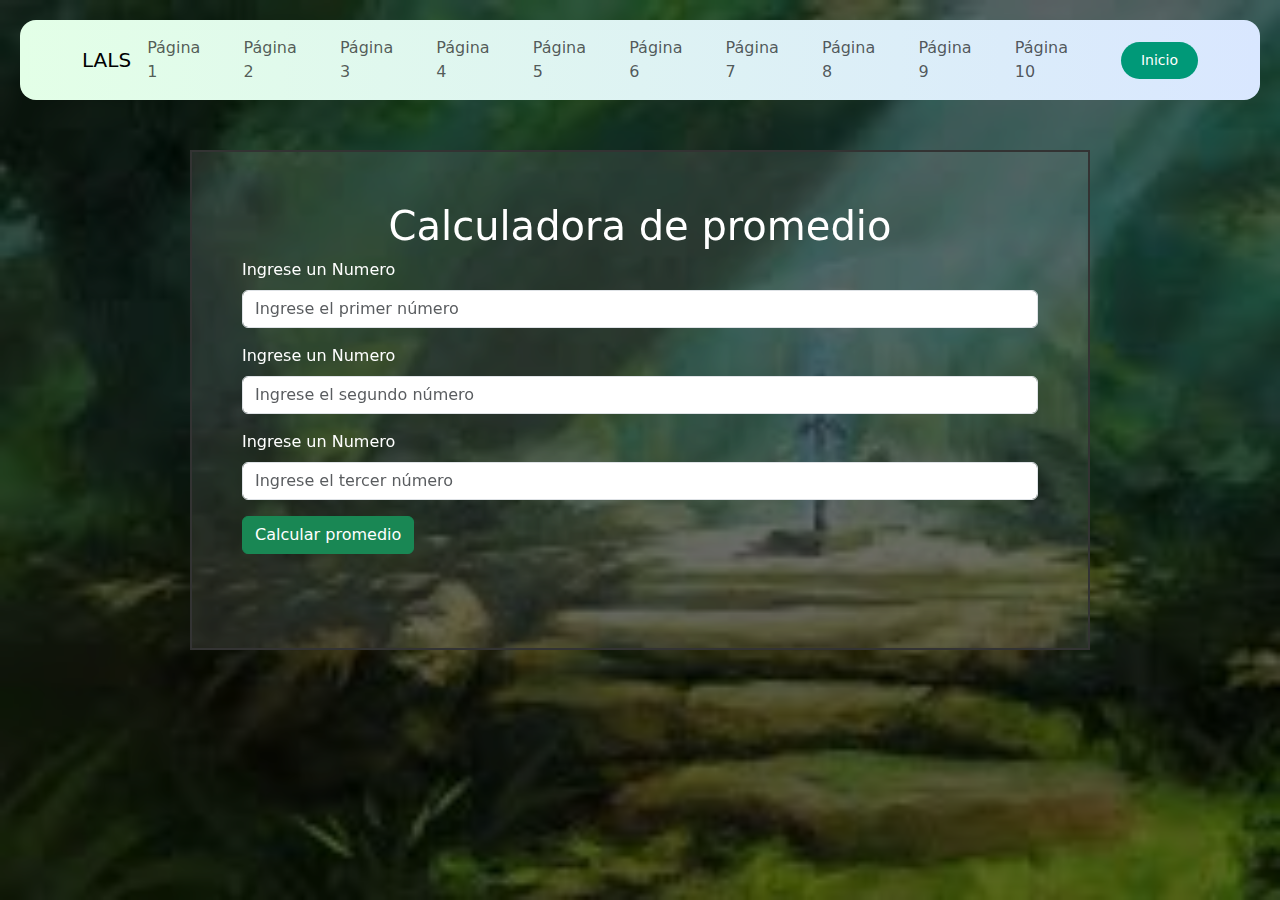
<file: problema1.html>
<!DOCTYPE html>
<html lang="es">

<head>
    <meta charset="UTF-8">
    <meta name="viewport" content="width=device-width, initial-scale=1.0">
    <title>Problema #1</title>
    <link rel="stylesheet" href="css/problema1.css">
    <script src="js/problema1.js"></script>
    <link href="https://cdn.jsdelivr.net/npm/bootstrap@5.3.3/dist/css/bootstrap.min.css" rel="stylesheet"
        integrity="sha384-QWTKZyjpPEjISv5WaRU9OFeRpok6YctnYmDr5pNlyT2bRjXh0JMhjY6hW+ALEwIH" crossorigin="anonymous">
</head>

<body>
    <!-- Navbar -->
    <nav class="navbar navbar-expand-lg fixed-top">
        <div class="container">
            <a class="navbar-brand me-auto" href="#">LALS</a>
            <div class="offcanvas offcanvas-end" tabindex="-1" id="offcanvasNavbar"
                aria-labelledby="offcanvasNavbarLabel">
                <div class="offcanvas-header">
                    <h5 class="offcanvas-title" id="offcanvasNavbarLabel">LALS</h5>
                    <button type="button" class="btn-close" data-bs-dismiss="offcanvas" aria-label="Close"></button>
                </div>
                <div class="offcanvas-body">
                    <ul class="navbar-nav justify-content-center flex-grow-1 pe-3">
                        <li class="nav-item">
                            <a class="nav-link mx-lg-2" href="problema1.html">Página 1</a>
                        </li>
                        <li class="nav-item">
                            <a class="nav-link mx-lg-2" href="problema2.html">Página 2</a>
                        </li>
                        <li class="nav-item">
                            <a class="nav-link mx-lg-2" href="problema3.html">Página 3</a>
                        </li>
                        <li class="nav-item">
                            <a class="nav-link mx-lg-2" href="problema4.html">Página 4</a>
                        </li>
                        <li class="nav-item">
                            <a class="nav-link mx-lg-2" href="problema5.html">Página 5</a>
                        </li>
                        <li class="nav-item">
                            <a class="nav-link mx-lg-2" href="problema6.html">Página 6</a>
                        </li>
                        <li class="nav-item">
                            <a class="nav-link mx-lg-2" href="problema7.html">Página 7</a>
                        </li>
                        <li class="nav-item">
                            <a class="nav-link mx-lg-2" href="problema8.html">Página 8</a>
                        </li>
                        <li class="nav-item">
                            <a class="nav-link mx-lg-2" href="problema9.html">Página 9</a>
                        </li>
                        <li class="nav-item">
                            <a class="nav-link mx-lg-2" href="problema10.html">Página 10</a>
                        </li>
                    </ul>
                </div>
            </div>
            <a href="index.html" class="loging-buttom">Inicio</a>
            <button class="navbar-toggler pe-0" type="button" data-bs-toggle="offcanvas"
                data-bs-target="#offcanvasNavbar" aria-controls="offcanvasNavbar" aria-label="Toggle navigation">
                <span class="navbar-toggler-icon"></span>
            </button>
        </div>
    </nav>
    <!-- End Navbar -->
    
    <!-- Hero section -->
    <section class="hero-section">
        <main>
            <div class="caja">
                <h1 style="text-align: center;">Calculadora de promedio</h1>
                <div class="mb-3">
                    <label for="exampleFormControlInput1" class="form-label">Ingrese un Numero</label>
                    <input type="number" class="form-control" id="numero1" placeholder="Ingrese el primer número">
                </div>
                <div class="mb-3">
                    <label for="exampleFormControlInput1" class="form-label">Ingrese un Numero</label>
                    <input type="number" class="form-control" id="numero2" placeholder="Ingrese el segundo número">
                </div>
                <div class="mb-3">
                    <label for="exampleFormControlInput1" class="form-label">Ingrese un Numero</label>
                    <input type="number" class="form-control" id="numero3" placeholder="Ingrese el tercer número">
                </div>
                <button class="btn btn-success" onclick="calcularPromedio()">Calcular promedio</button>
                <p style="text-align: center;" id="resultado"></p>
            </div>
        </main>
    </section>

    <!-- Boostrap JS -->
    <script src="https://cdn.jsdelivr.net/npm/bootstrap@5.3.3/dist/js/bootstrap.bundle.min.js"
        integrity="sha384-YvpcrYf0tY3lHB60NNkmXc5s9fDVZLESaAA55NDzOxhy9GkcIdslK1eN7N6jIeHz"
        crossorigin="anonymous"></script>
</body>

</html>
</file>
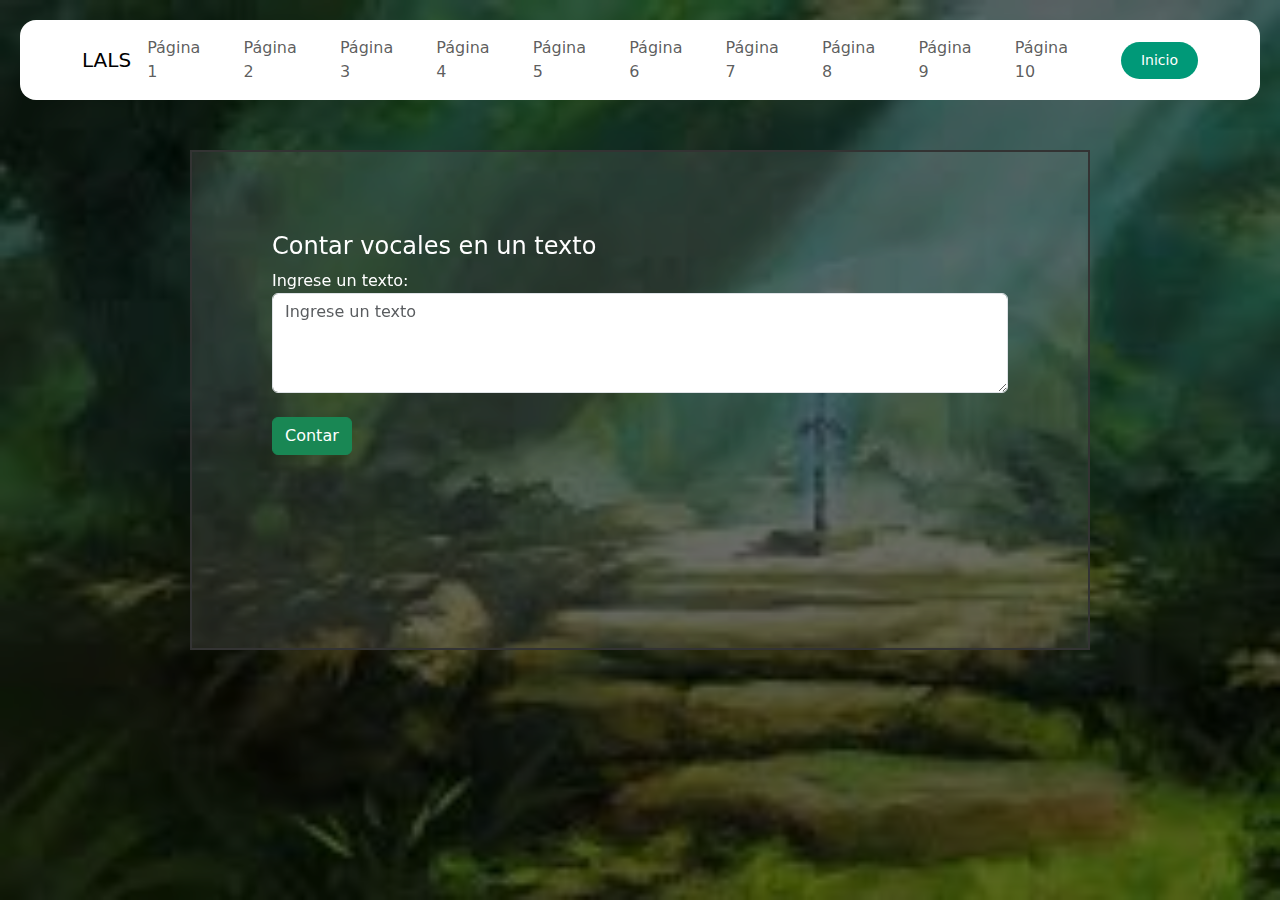
<file: problema10.html>
<!DOCTYPE html>
<html lang="es">
<head>
    <meta charset="UTF-8">
    <meta name="viewport" content="width=device-width, initial-scale=1.0">
    <title>Pagina #10</title>
    <link rel="stylesheet" href="css/problema10.css">
    <script src="js/problema10.js"></script>
    <link href="https://cdn.jsdelivr.net/npm/bootstrap@5.3.3/dist/css/bootstrap.min.css" rel="stylesheet"
    integrity="sha384-QWTKZyjpPEjISv5WaRU9OFeRpok6YctnYmDr5pNlyT2bRjXh0JMhjY6hW+ALEwIH" crossorigin="anonymous">
</head>
<body>
 <!-- Navbar -->
 <nav class="navbar navbar-expand-lg fixed-top">
    <div class="container">
        <a class="navbar-brand me-auto" href="#">LALS</a>
        <div class="offcanvas offcanvas-end" tabindex="-1" id="offcanvasNavbar"
            aria-labelledby="offcanvasNavbarLabel">
            <div class="offcanvas-header">
                <h5 class="offcanvas-title" id="offcanvasNavbarLabel">LALS</h5>
                <button type="button" class="btn-close" data-bs-dismiss="offcanvas" aria-label="Close"></button>
            </div>
            <div class="offcanvas-body">
                <ul class="navbar-nav justify-content-center flex-grow-1 pe-3">
                    <li class="nav-item">
                        <a class="nav-link mx-lg-2" href="problema1.html">Página 1</a>
                    </li>
                    <li class="nav-item">
                        <a class="nav-link mx-lg-2" href="problema2.html">Página 2</a>
                    </li>
                    <li class="nav-item">
                        <a class="nav-link mx-lg-2" href="problema3.html">Página 3</a>
                    </li>
                    <li class="nav-item">
                        <a class="nav-link mx-lg-2" href="problema4.html">Página 4</a>
                    </li>
                    <li class="nav-item">
                        <a class="nav-link mx-lg-2" href="problema5.html">Página 5</a>
                    </li>
                    <li class="nav-item">
                        <a class="nav-link mx-lg-2" href="problema6.html">Página 6</a>
                    </li>
                    <li class="nav-item">
                        <a class="nav-link mx-lg-2" href="problema7.html">Página 7</a>
                    </li>
                    <li class="nav-item">
                        <a class="nav-link mx-lg-2" href="problema8.html">Página 8</a>
                    </li>
                    <li class="nav-item">
                        <a class="nav-link mx-lg-2" href="problema9.html">Página 9</a>
                    </li>
                    <li class="nav-item">
                        <a class="nav-link mx-lg-2" href="problema10.html">Página 10</a>
                    </li>
                </ul>
            </div>
        </div>
        <a href="index.html" class="loging-buttom">Inicio</a>
        <button class="navbar-toggler pe-0" type="button" data-bs-toggle="offcanvas" data-bs-target="#offcanvasNavbar"
        aria-controls="offcanvasNavbar" aria-label="Toggle navigation">
        <span class="navbar-toggler-icon"></span>
    </button>
    </div>
</nav>
<!-- End Navbar -->

<!-- Hero section -->
<section class="hero-section">
    <main>
        <div class="caja">
            <h1>Contar vocales en un texto</h1>

            <div>
                <label for="texto">Ingrese un texto:</label>
                <textarea class="form-control" placeholder="Ingrese un texto" style="height: 100px" id="texto" rows="5" required></textarea>
            </div>
            <br>
            <button class="btn btn-success" onclick="contarVocales()">Contar</button>
        
            <div style="text-align: center;" id="resultado"></div>
        </div>
    </main>
</section>

<!-- Boostrap JS -->
<script src="https://cdn.jsdelivr.net/npm/bootstrap@5.3.3/dist/js/bootstrap.bundle.min.js"
    integrity="sha384-YvpcrYf0tY3lHB60NNkmXc5s9fDVZLESaAA55NDzOxhy9GkcIdslK1eN7N6jIeHz"
    crossorigin="anonymous"></script>
</body>
</html>
</file>
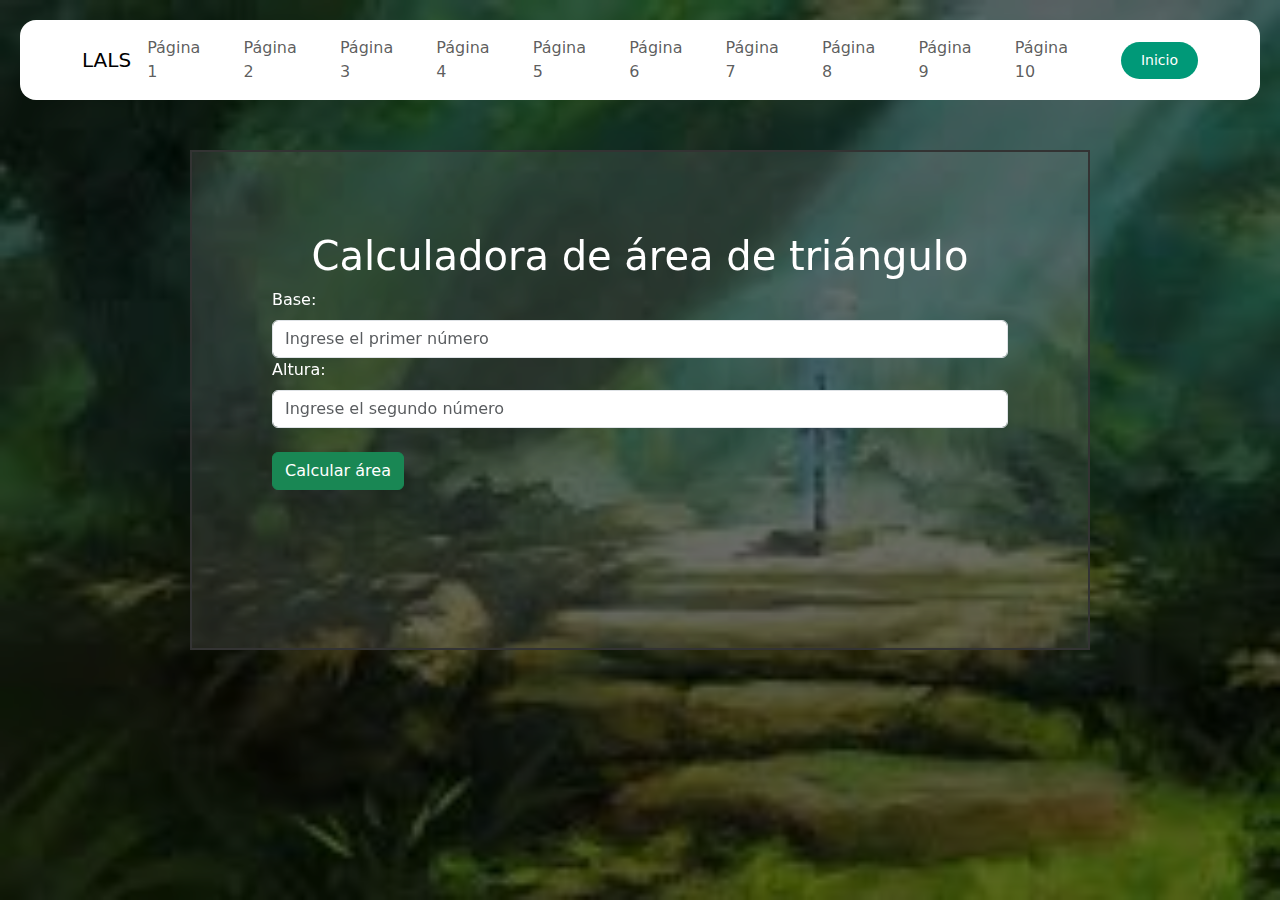
<file: problema2.html>
<!DOCTYPE html>
<html lang="es">

<head>
    <meta charset="UTF-8">
    <meta name="viewport" content="width=device-width, initial-scale=1.0">
    <title>Problema #2</title>
    <link rel="stylesheet" href="css/problema2.css">
    <script src="js/problema2.js"></script>
    <link href="https://cdn.jsdelivr.net/npm/bootstrap@5.3.3/dist/css/bootstrap.min.css" rel="stylesheet"
        integrity="sha384-QWTKZyjpPEjISv5WaRU9OFeRpok6YctnYmDr5pNlyT2bRjXh0JMhjY6hW+ALEwIH" crossorigin="anonymous">
</head>

<body>
    <!-- Navbar -->
    <nav class="navbar navbar-expand-lg fixed-top">
        <div class="container">
            <a class="navbar-brand me-auto" href="#">LALS</a>
            <div class="offcanvas offcanvas-end" tabindex="-1" id="offcanvasNavbar"
                aria-labelledby="offcanvasNavbarLabel">
                <div class="offcanvas-header">
                    <h5 class="offcanvas-title" id="offcanvasNavbarLabel">LALS</h5>
                    <button type="button" class="btn-close" data-bs-dismiss="offcanvas" aria-label="Close"></button>
                </div>
                <div class="offcanvas-body">
                    <ul class="navbar-nav justify-content-center flex-grow-1 pe-3">
                        <li class="nav-item">
                            <a class="nav-link mx-lg-2" href="problema1.html">Página 1</a>
                        </li>
                        <li class="nav-item">
                            <a class="nav-link mx-lg-2" href="problema2.html">Página 2</a>
                        </li>
                        <li class="nav-item">
                            <a class="nav-link mx-lg-2" href="problema3.html">Página 3</a>
                        </li>
                        <li class="nav-item">
                            <a class="nav-link mx-lg-2" href="problema4.html">Página 4</a>
                        </li>
                        <li class="nav-item">
                            <a class="nav-link mx-lg-2" href="problema5.html">Página 5</a>
                        </li>
                        <li class="nav-item">
                            <a class="nav-link mx-lg-2" href="problema6.html">Página 6</a>
                        </li>
                        <li class="nav-item">
                            <a class="nav-link mx-lg-2" href="problema7.html">Página 7</a>
                        </li>
                        <li class="nav-item">
                            <a class="nav-link mx-lg-2" href="problema8.html">Página 8</a>
                        </li>
                        <li class="nav-item">
                            <a class="nav-link mx-lg-2" href="problema9.html">Página 9</a>
                        </li>
                        <li class="nav-item">
                            <a class="nav-link mx-lg-2" href="problema10.html">Página 10</a>
                        </li>
                    </ul>
                </div>
            </div>
            <a href="index.html" class="loging-buttom">Inicio</a>
            <button class="navbar-toggler pe-0" type="button" data-bs-toggle="offcanvas"
                data-bs-target="#offcanvasNavbar" aria-controls="offcanvasNavbar" aria-label="Toggle navigation">
                <span class="navbar-toggler-icon"></span>
            </button>
        </div>
    </nav>
    <!-- End Navbar -->

    <!-- Hero section -->
    <section class="hero-section">
        <main>
            <div class="caja">
                <h1 style="text-align: center;">Calculadora de área de triángulo</h1>
                <div>
                    <label for="base" class="form-label">Base:</label>
                    <input type="number" class="form-control" id="base" placeholder="Ingrese el primer número" required>
                </div>
                <div>
                    <label for="altura" class="form-label">Altura:</label>
                    <input type="number" class="form-control" id="altura" placeholder="Ingrese el segundo número" required>
                </div>
                <br>
                <button class="btn btn-success" onclick="calcularArea()">Calcular área</button>
                <div style="text-align: center;" id="resultado"></div>
            </div>
        </main>
    </section>

    <!-- Boostrap JS -->
    <script src="https://cdn.jsdelivr.net/npm/bootstrap@5.3.3/dist/js/bootstrap.bundle.min.js"
        integrity="sha384-YvpcrYf0tY3lHB60NNkmXc5s9fDVZLESaAA55NDzOxhy9GkcIdslK1eN7N6jIeHz"
        crossorigin="anonymous"></script>
</body>

</html>
</file>
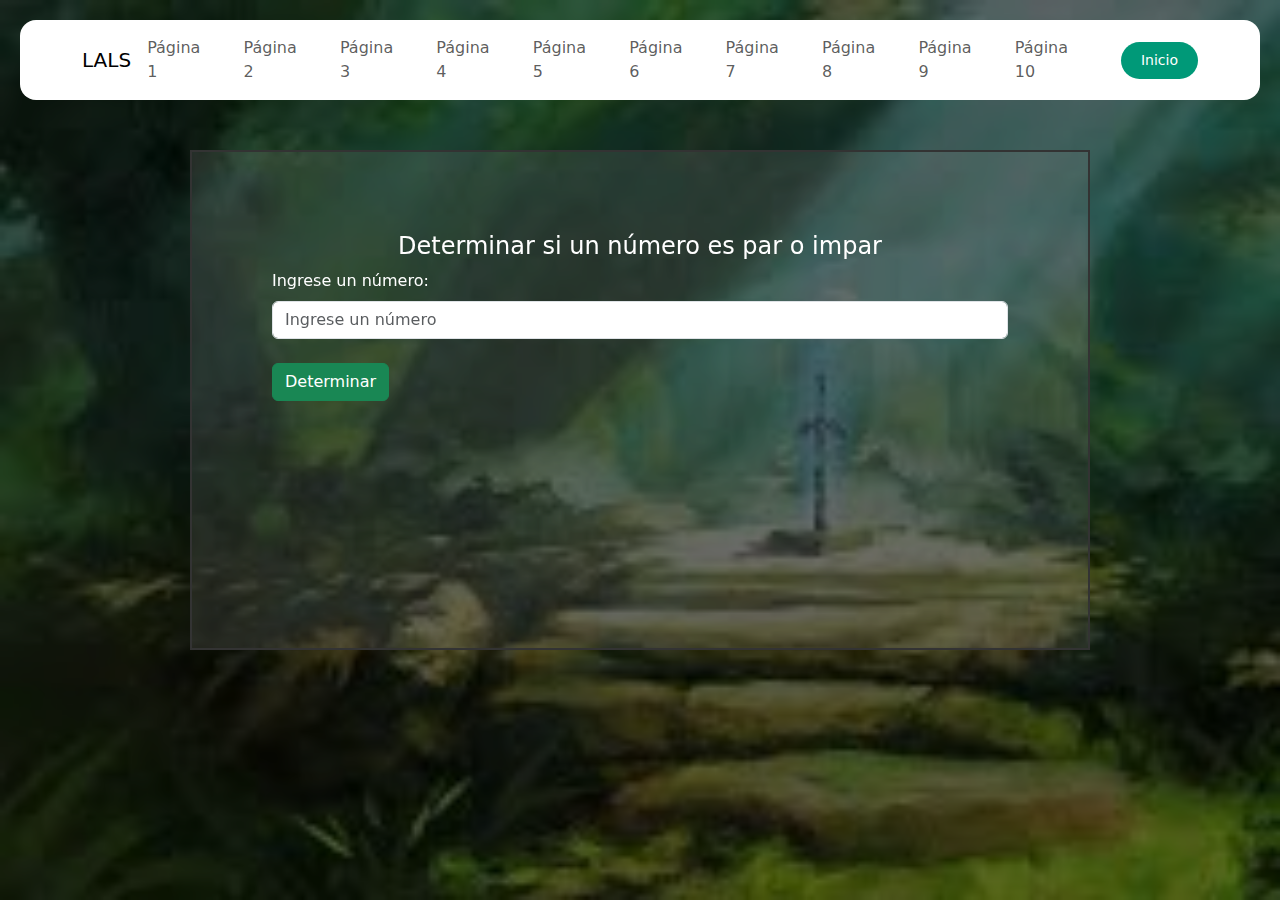
<file: problema3.html>
<!DOCTYPE html>
<html lang="es">

<head>
    <meta charset="UTF-8">
    <meta name="viewport" content="width=device-width, initial-scale=1.0">
    <title>Problema #3</title>
    <link rel="stylesheet" href="css/problema3.css">
    <script src="js/problema3.js"></script>
    <link href="https://cdn.jsdelivr.net/npm/bootstrap@5.3.3/dist/css/bootstrap.min.css" rel="stylesheet"
        integrity="sha384-QWTKZyjpPEjISv5WaRU9OFeRpok6YctnYmDr5pNlyT2bRjXh0JMhjY6hW+ALEwIH" crossorigin="anonymous">
</head>

<body>
    <!-- Navbar -->
    <nav class="navbar navbar-expand-lg fixed-top">
        <div class="container">
            <a class="navbar-brand me-auto" href="#">LALS</a>
            <div class="offcanvas offcanvas-end" tabindex="-1" id="offcanvasNavbar"
                aria-labelledby="offcanvasNavbarLabel">
                <div class="offcanvas-header">
                    <h5 class="offcanvas-title" id="offcanvasNavbarLabel">LALS</h5>
                    <button type="button" class="btn-close" data-bs-dismiss="offcanvas" aria-label="Close"></button>
                </div>
                <div class="offcanvas-body">
                    <ul class="navbar-nav justify-content-center flex-grow-1 pe-3">
                        <li class="nav-item">
                            <a class="nav-link mx-lg-2" href="problema1.html">Página 1</a>
                        </li>
                        <li class="nav-item">
                            <a class="nav-link mx-lg-2" href="problema2.html">Página 2</a>
                        </li>
                        <li class="nav-item">
                            <a class="nav-link mx-lg-2" href="problema3.html">Página 3</a>
                        </li>
                        <li class="nav-item">
                            <a class="nav-link mx-lg-2" href="problema4.html">Página 4</a>
                        </li>
                        <li class="nav-item">
                            <a class="nav-link mx-lg-2" href="problema5.html">Página 5</a>
                        </li>
                        <li class="nav-item">
                            <a class="nav-link mx-lg-2" href="problema6.html">Página 6</a>
                        </li>
                        <li class="nav-item">
                            <a class="nav-link mx-lg-2" href="problema7.html">Página 7</a>
                        </li>
                        <li class="nav-item">
                            <a class="nav-link mx-lg-2" href="problema8.html">Página 8</a>
                        </li>
                        <li class="nav-item">
                            <a class="nav-link mx-lg-2" href="problema9.html">Página 9</a>
                        </li>
                        <li class="nav-item">
                            <a class="nav-link mx-lg-2" href="problema10.html">Página 10</a>
                        </li>
                    </ul>
                </div>
            </div>
            <a href="index.html" class="loging-buttom">Inicio</a>
            <button class="navbar-toggler pe-0" type="button" data-bs-toggle="offcanvas"
                data-bs-target="#offcanvasNavbar" aria-controls="offcanvasNavbar" aria-label="Toggle navigation">
                <span class="navbar-toggler-icon"></span>
            </button>
        </div>
    </nav>
    <!-- End Navbar -->

    <!-- Hero section -->
    <section class="hero-section">
        <main>
            <div class="caja">
                <h1 style="text-align: center;">Determinar si un número es par o impar</h1>
                <div>
                    <label for="numero" class="form-label">Ingrese un número:</label>
                    <input type="number"  class="form-control" id="numero" placeholder="Ingrese un número" required>
                </div>
                <br>
                <button class="btn btn-success" onclick="determinarParImpar()">Determinar</button>
                <div style="text-align: center;" id="resultado"></div>
            </div>
        </main>
    </section>

    <!-- Boostrap JS -->
    <script src="https://cdn.jsdelivr.net/npm/bootstrap@5.3.3/dist/js/bootstrap.bundle.min.js"
        integrity="sha384-YvpcrYf0tY3lHB60NNkmXc5s9fDVZLESaAA55NDzOxhy9GkcIdslK1eN7N6jIeHz"
        crossorigin="anonymous"></script>
</body>

</html>
</file>
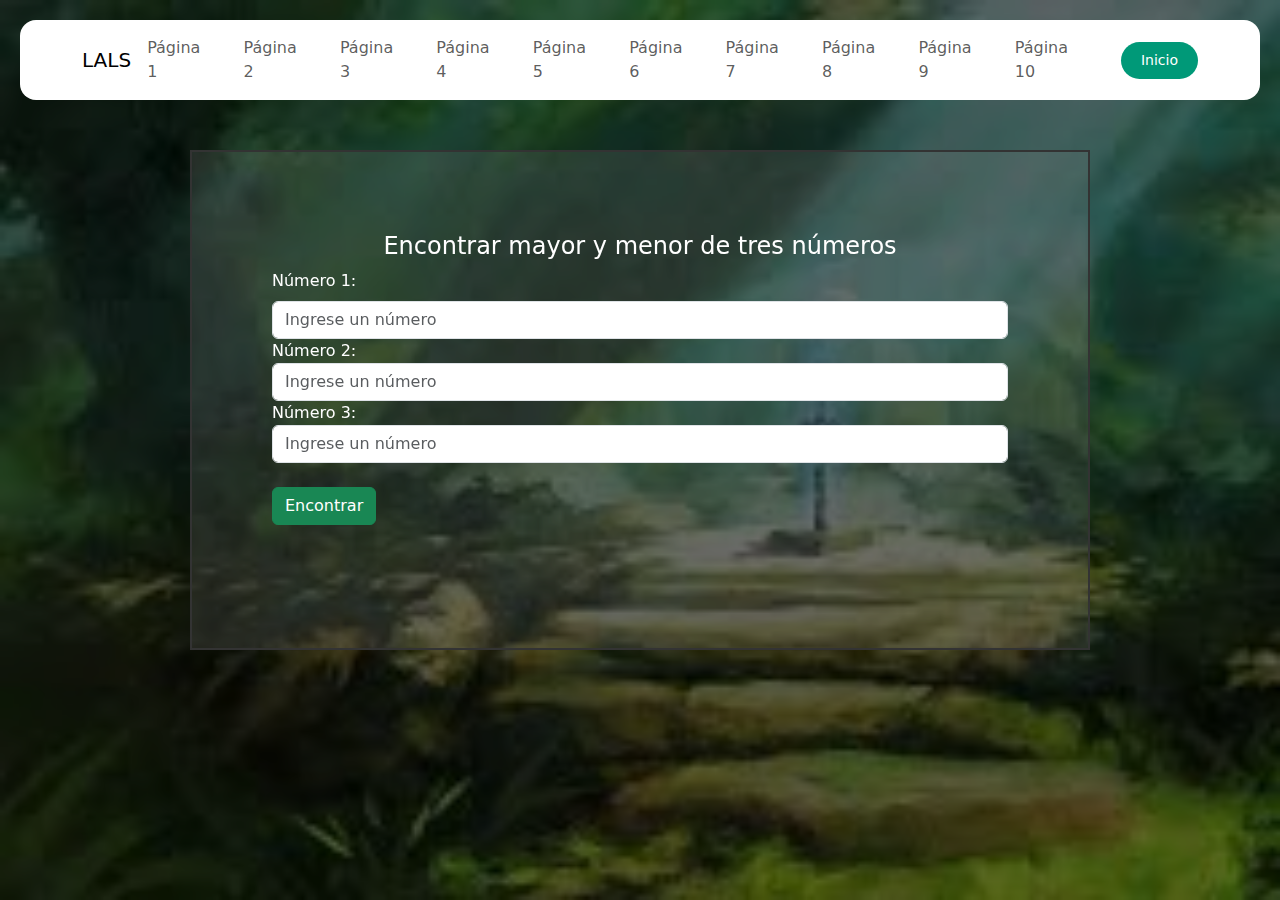
<file: problema4.html>
<!DOCTYPE html>
<html lang="es">

<head>
    <meta charset="UTF-8">
    <meta name="viewport" content="width=device-width, initial-scale=1.0">
    <title>Problema #4</title>
    <link rel="stylesheet" href="css/problema4.css">
    <script src="js/problema4.js"></script>
    <link href="https://cdn.jsdelivr.net/npm/bootstrap@5.3.3/dist/css/bootstrap.min.css" rel="stylesheet"
        integrity="sha384-QWTKZyjpPEjISv5WaRU9OFeRpok6YctnYmDr5pNlyT2bRjXh0JMhjY6hW+ALEwIH" crossorigin="anonymous">
</head>

<body>
    <!-- Navbar -->
    <nav class="navbar navbar-expand-lg fixed-top">
        <div class="container">
            <a class="navbar-brand me-auto" href="#">LALS</a>
            <div class="offcanvas offcanvas-end" tabindex="-1" id="offcanvasNavbar"
                aria-labelledby="offcanvasNavbarLabel">
                <div class="offcanvas-header">
                    <h5 class="offcanvas-title" id="offcanvasNavbarLabel">LALS</h5>
                    <button type="button" class="btn-close" data-bs-dismiss="offcanvas" aria-label="Close"></button>
                </div>
                <div class="offcanvas-body">
                    <ul class="navbar-nav justify-content-center flex-grow-1 pe-3">
                        <li class="nav-item">
                            <a class="nav-link mx-lg-2" href="problema1.html">Página 1</a>
                        </li>
                        <li class="nav-item">
                            <a class="nav-link mx-lg-2" href="problema2.html">Página 2</a>
                        </li>
                        <li class="nav-item">
                            <a class="nav-link mx-lg-2" href="problema3.html">Página 3</a>
                        </li>
                        <li class="nav-item">
                            <a class="nav-link mx-lg-2" href="problema4.html">Página 4</a>
                        </li>
                        <li class="nav-item">
                            <a class="nav-link mx-lg-2" href="problema5.html">Página 5</a>
                        </li>
                        <li class="nav-item">
                            <a class="nav-link mx-lg-2" href="problema6.html">Página 6</a>
                        </li>
                        <li class="nav-item">
                            <a class="nav-link mx-lg-2" href="problema7.html">Página 7</a>
                        </li>
                        <li class="nav-item">
                            <a class="nav-link mx-lg-2" href="problema8.html">Página 8</a>
                        </li>
                        <li class="nav-item">
                            <a class="nav-link mx-lg-2" href="problema9.html">Página 9</a>
                        </li>
                        <li class="nav-item">
                            <a class="nav-link mx-lg-2" href="problema10.html">Página 10</a>
                        </li>
                    </ul>
                </div>
            </div>
            <a href="index.html" class="loging-buttom">Inicio</a>
            <button class="navbar-toggler pe-0" type="button" data-bs-toggle="offcanvas"
                data-bs-target="#offcanvasNavbar" aria-controls="offcanvasNavbar" aria-label="Toggle navigation">
                <span class="navbar-toggler-icon"></span>
            </button>
        </div>
    </nav>
    <!-- End Navbar -->

    <!-- Hero section -->
    <section class="hero-section">
        <main>
            <div class="caja">
                <h1 style="text-align: center;">Encontrar mayor y menor de tres números</h1>
                <div>
                    <label for="numero1" class="form-label">Número 1:</label>
                    <input type="number"  class="form-control" id="numero1" placeholder="Ingrese un número" required>
                </div>
                <div>
                    <label for="numero2">Número 2:</label>
                    <input type="number"  class="form-control" id="numero2" placeholder="Ingrese un número" required>
                </div>
                <div>
                    <label for="numero3">Número 3:</label>
                    <input type="number"  class="form-control" id="numero3" placeholder="Ingrese un número" required>
                </div>
                <br>
                <button class="btn btn-success" onclick="encontrarMayorMenor()">Encontrar</button>

                <div style="text-align: center;" id="resultado"></div>
            </div>
        </main>
    </section>

    <!-- Boostrap JS -->
    <script src="https://cdn.jsdelivr.net/npm/bootstrap@5.3.3/dist/js/bootstrap.bundle.min.js"
        integrity="sha384-YvpcrYf0tY3lHB60NNkmXc5s9fDVZLESaAA55NDzOxhy9GkcIdslK1eN7N6jIeHz"
        crossorigin="anonymous"></script>
</body>

</html>
</file>
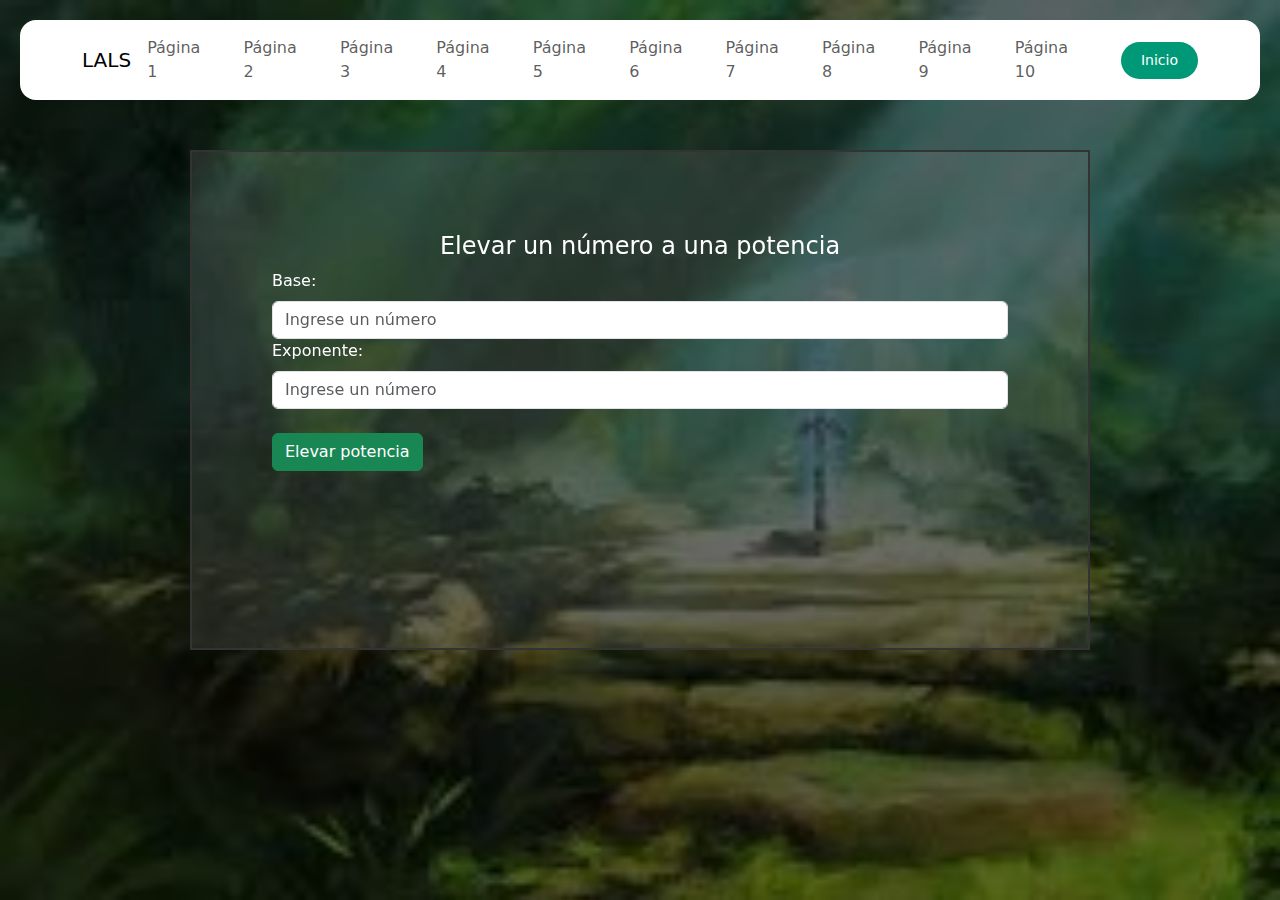
<file: problema5.html>
<!DOCTYPE html>
<html lang="es">
<head>
    <meta charset="UTF-8">
    <meta name="viewport" content="width=device-width, initial-scale=1.0">
    <title>Pagina #5</title>
    <link rel="stylesheet" href="css/problema5.css">
    <script src="js/problema5.js"></script>
    <link href="https://cdn.jsdelivr.net/npm/bootstrap@5.3.3/dist/css/bootstrap.min.css" rel="stylesheet"
    integrity="sha384-QWTKZyjpPEjISv5WaRU9OFeRpok6YctnYmDr5pNlyT2bRjXh0JMhjY6hW+ALEwIH" crossorigin="anonymous">
</head>
<body>
 <!-- Navbar -->
 <nav class="navbar navbar-expand-lg fixed-top">
    <div class="container">
        <a class="navbar-brand me-auto" href="#">LALS</a>
        <div class="offcanvas offcanvas-end" tabindex="-1" id="offcanvasNavbar"
            aria-labelledby="offcanvasNavbarLabel">
            <div class="offcanvas-header">
                <h5 class="offcanvas-title" id="offcanvasNavbarLabel">LALS</h5>
                <button type="button" class="btn-close" data-bs-dismiss="offcanvas" aria-label="Close"></button>
            </div>
            <div class="offcanvas-body">
                <ul class="navbar-nav justify-content-center flex-grow-1 pe-3">
                    <li class="nav-item">
                        <a class="nav-link mx-lg-2" href="problema1.html">Página 1</a>
                    </li>
                    <li class="nav-item">
                        <a class="nav-link mx-lg-2" href="problema2.html">Página 2</a>
                    </li>
                    <li class="nav-item">
                        <a class="nav-link mx-lg-2" href="problema3.html">Página 3</a>
                    </li>
                    <li class="nav-item">
                        <a class="nav-link mx-lg-2" href="problema4.html">Página 4</a>
                    </li>
                    <li class="nav-item">
                        <a class="nav-link mx-lg-2" href="problema5.html">Página 5</a>
                    </li>
                    <li class="nav-item">
                        <a class="nav-link mx-lg-2" href="problema6.html">Página 6</a>
                    </li>
                    <li class="nav-item">
                        <a class="nav-link mx-lg-2" href="problema7.html">Página 7</a>
                    </li>
                    <li class="nav-item">
                        <a class="nav-link mx-lg-2" href="problema8.html">Página 8</a>
                    </li>
                    <li class="nav-item">
                        <a class="nav-link mx-lg-2" href="problema9.html">Página 9</a>
                    </li>
                    <li class="nav-item">
                        <a class="nav-link mx-lg-2" href="problema10.html">Página 10</a>
                    </li>
                </ul>
            </div>
        </div>
        <a href="index.html" class="loging-buttom">Inicio</a>
        <button class="navbar-toggler pe-0" type="button" data-bs-toggle="offcanvas" data-bs-target="#offcanvasNavbar"
        aria-controls="offcanvasNavbar" aria-label="Toggle navigation">
        <span class="navbar-toggler-icon"></span>
    </button>
    </div>
</nav>
<!-- End Navbar -->

<!-- Hero section -->
<section class="hero-section">
    <main>
        <div class="caja">
            <h1 style="text-align: center;">Elevar un número a una potencia</h1>
            <div>
                <label for="base" class="form-label">Base:</label>
                <input type="number" class="form-control" id="base" placeholder="Ingrese un número" required>
            </div>
            <div>
                <label for="exponente" class="form-label">Exponente:</label>
                <input type="number" class="form-control" id="exponente" placeholder="Ingrese un número" required>
            </div>
            <br>
            <button class="btn btn-success" onclick="elevarPotencia()">Elevar potencia</button>

            <div style="text-align: center;" id="resultado"></div>
        </div>
    </main>
</section>

<!-- Boostrap JS -->
<script src="https://cdn.jsdelivr.net/npm/bootstrap@5.3.3/dist/js/bootstrap.bundle.min.js"
    integrity="sha384-YvpcrYf0tY3lHB60NNkmXc5s9fDVZLESaAA55NDzOxhy9GkcIdslK1eN7N6jIeHz"
    crossorigin="anonymous"></script>
</body>
</html>
</file>
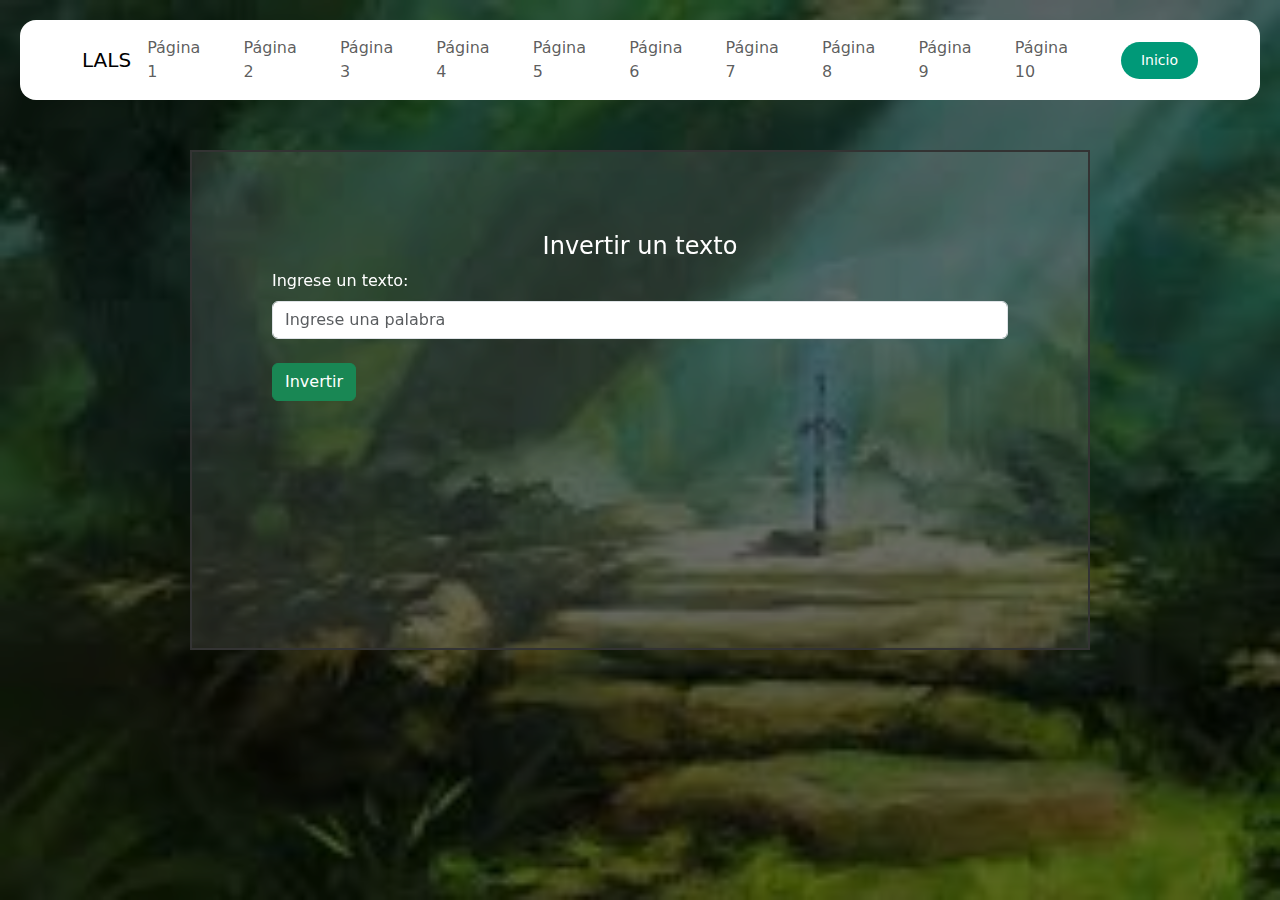
<file: problema6.html>
<!DOCTYPE html>
<html lang="es">

<head>
    <meta charset="UTF-8">
    <meta name="viewport" content="width=device-width, initial-scale=1.0">
    <title>Pagina #6</title>
    <link rel="stylesheet" href="css/problema6.css">
    <script src="js/problema6.js"></script>
    <link href="https://cdn.jsdelivr.net/npm/bootstrap@5.3.3/dist/css/bootstrap.min.css" rel="stylesheet"
        integrity="sha384-QWTKZyjpPEjISv5WaRU9OFeRpok6YctnYmDr5pNlyT2bRjXh0JMhjY6hW+ALEwIH" crossorigin="anonymous">
</head>

<body>
    <!-- Navbar -->
    <nav class="navbar navbar-expand-lg fixed-top">
        <div class="container">
            <a class="navbar-brand me-auto" href="#">LALS</a>
            <div class="offcanvas offcanvas-end" tabindex="-1" id="offcanvasNavbar"
                aria-labelledby="offcanvasNavbarLabel">
                <div class="offcanvas-header">
                    <h5 class="offcanvas-title" id="offcanvasNavbarLabel">LALS</h5>
                    <button type="button" class="btn-close" data-bs-dismiss="offcanvas" aria-label="Close"></button>
                </div>
                <div class="offcanvas-body">
                    <ul class="navbar-nav justify-content-center flex-grow-1 pe-3">
                        <li class="nav-item">
                            <a class="nav-link mx-lg-2" href="problema1.html">Página 1</a>
                        </li>
                        <li class="nav-item">
                            <a class="nav-link mx-lg-2" href="problema2.html">Página 2</a>
                        </li>
                        <li class="nav-item">
                            <a class="nav-link mx-lg-2" href="problema3.html">Página 3</a>
                        </li>
                        <li class="nav-item">
                            <a class="nav-link mx-lg-2" href="problema4.html">Página 4</a>
                        </li>
                        <li class="nav-item">
                            <a class="nav-link mx-lg-2" href="problema5.html">Página 5</a>
                        </li>
                        <li class="nav-item">
                            <a class="nav-link mx-lg-2" href="problema6.html">Página 6</a>
                        </li>
                        <li class="nav-item">
                            <a class="nav-link mx-lg-2" href="problema7.html">Página 7</a>
                        </li>
                        <li class="nav-item">
                            <a class="nav-link mx-lg-2" href="problema8.html">Página 8</a>
                        </li>
                        <li class="nav-item">
                            <a class="nav-link mx-lg-2" href="problema9.html">Página 9</a>
                        </li>
                        <li class="nav-item">
                            <a class="nav-link mx-lg-2" href="problema10.html">Página 10</a>
                        </li>
                    </ul>
                </div>
            </div>
            <a href="index.html" class="loging-buttom">Inicio</a>
            <button class="navbar-toggler pe-0" type="button" data-bs-toggle="offcanvas"
                data-bs-target="#offcanvasNavbar" aria-controls="offcanvasNavbar" aria-label="Toggle navigation">
                <span class="navbar-toggler-icon"></span>
            </button>
        </div>
    </nav>
    <!-- End Navbar -->

    <!-- Hero section -->
    <section class="hero-section">
        <main>
            <div class="caja">
                <h1 style="text-align: center;">Invertir un texto</h1>
                <div>
                    <label for="texto" class="form-label">Ingrese un texto:</label>
                    <input type="text" class="form-control" id="texto" placeholder="Ingrese una palabra" required>
                </div>
                <br>
                <button class="btn btn-success" onclick="invertirTexto()">Invertir</button>
                <div style="text-align: center;" id="resultado"></div>
            </div>
        </main>
    </section>
    <!-- Boostrap JS -->
    <script src="https://cdn.jsdelivr.net/npm/bootstrap@5.3.3/dist/js/bootstrap.bundle.min.js"
        integrity="sha384-YvpcrYf0tY3lHB60NNkmXc5s9fDVZLESaAA55NDzOxhy9GkcIdslK1eN7N6jIeHz"
        crossorigin="anonymous"></script>
</body>

</html>
</file>
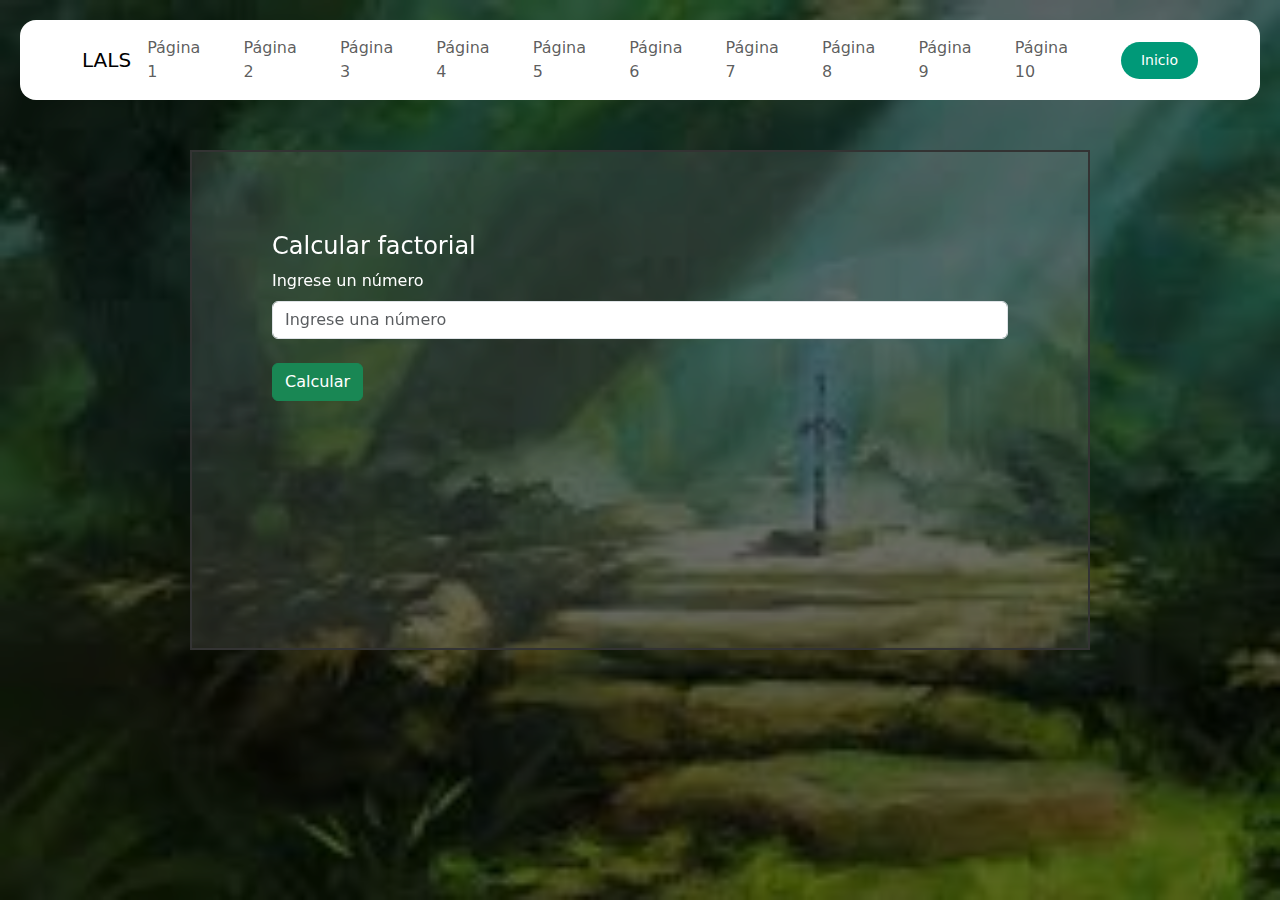
<file: problema7.html>
<!DOCTYPE html>
<html lang="es">
<head>
    <meta charset="UTF-8">
    <meta name="viewport" content="width=device-width, initial-scale=1.0">
    <title>Problema #7</title>
    <link rel="stylesheet" href="css/problema7.css">
    <script src="js/problema7.js"></script>
    <link href="https://cdn.jsdelivr.net/npm/bootstrap@5.3.3/dist/css/bootstrap.min.css" rel="stylesheet"
    integrity="sha384-QWTKZyjpPEjISv5WaRU9OFeRpok6YctnYmDr5pNlyT2bRjXh0JMhjY6hW+ALEwIH" crossorigin="anonymous">
</head>
<body>
 <!-- Navbar -->
 <nav class="navbar navbar-expand-lg fixed-top">
    <div class="container">
        <a class="navbar-brand me-auto" href="#">LALS</a>
        <div class="offcanvas offcanvas-end" tabindex="-1" id="offcanvasNavbar"
            aria-labelledby="offcanvasNavbarLabel">
            <div class="offcanvas-header">
                <h5 class="offcanvas-title" id="offcanvasNavbarLabel">LALS</h5>
                <button type="button" class="btn-close" data-bs-dismiss="offcanvas" aria-label="Close"></button>
            </div>
            <div class="offcanvas-body">
                <ul class="navbar-nav justify-content-center flex-grow-1 pe-3">
                    <li class="nav-item">
                        <a class="nav-link mx-lg-2" href="problema1.html">Página 1</a>
                    </li>
                    <li class="nav-item">
                        <a class="nav-link mx-lg-2" href="problema2.html">Página 2</a>
                    </li>
                    <li class="nav-item">
                        <a class="nav-link mx-lg-2" href="problema3.html">Página 3</a>
                    </li>
                    <li class="nav-item">
                        <a class="nav-link mx-lg-2" href="problema4.html">Página 4</a>
                    </li>
                    <li class="nav-item">
                        <a class="nav-link mx-lg-2" href="problema5.html">Página 5</a>
                    </li>
                    <li class="nav-item">
                        <a class="nav-link mx-lg-2" href="problema6.html">Página 6</a>
                    </li>
                    <li class="nav-item">
                        <a class="nav-link mx-lg-2" href="problema7.html">Página 7</a>
                    </li>
                    <li class="nav-item">
                        <a class="nav-link mx-lg-2" href="problema8.html">Página 8</a>
                    </li>
                    <li class="nav-item">
                        <a class="nav-link mx-lg-2" href="problema9.html">Página 9</a>
                    </li>
                    <li class="nav-item">
                        <a class="nav-link mx-lg-2" href="problema10.html">Página 10</a>
                    </li>
                </ul>
            </div>
        </div>
        <a href="index.html" class="loging-buttom">Inicio</a>
        <button class="navbar-toggler pe-0" type="button" data-bs-toggle="offcanvas" data-bs-target="#offcanvasNavbar"
        aria-controls="offcanvasNavbar" aria-label="Toggle navigation">
        <span class="navbar-toggler-icon"></span>
    </button>
    </div>
</nav>
<!-- End Navbar -->

<!-- Hero section -->
<section class="hero-section">
    <main>
        <div class="caja">
            <h1>Calcular factorial</h1>
            <div>
                <label for="numero" class="form-label">Ingrese un número</label>
                <input type="number" class="form-control" id="numero" placeholder="Ingrese una número" required>
            </div>
            <br>
            <button class="btn btn-success" onclick="calcularFactorial()">Calcular</button>
        
            <div style="text-align: center;" id="resultado"></div>
        </div>
    </main>
</section>

<!-- Boostrap JS -->
<script src="https://cdn.jsdelivr.net/npm/bootstrap@5.3.3/dist/js/bootstrap.bundle.min.js"
    integrity="sha384-YvpcrYf0tY3lHB60NNkmXc5s9fDVZLESaAA55NDzOxhy9GkcIdslK1eN7N6jIeHz"
    crossorigin="anonymous"></script>
</body>
</html>
</file>
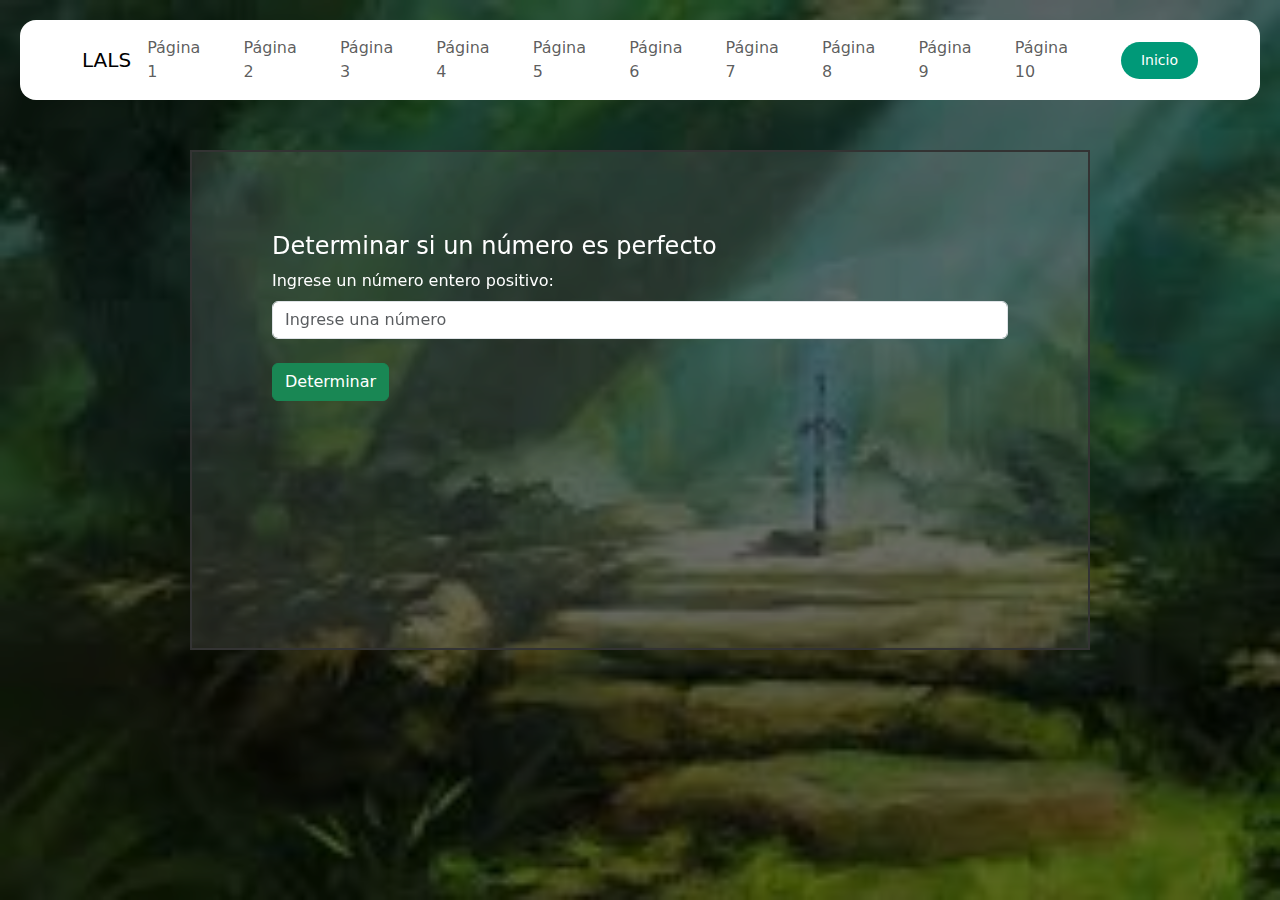
<file: problema8.html>
<!DOCTYPE html>
<html lang="es">

<head>
    <meta charset="UTF-8">
    <meta name="viewport" content="width=device-width, initial-scale=1.0">
    <title>Pagina #8</title>
    <link rel="stylesheet" href="css/problema8.css">
    <script src="js/problema8.js"></script>
    <link href="https://cdn.jsdelivr.net/npm/bootstrap@5.3.3/dist/css/bootstrap.min.css" rel="stylesheet"
        integrity="sha384-QWTKZyjpPEjISv5WaRU9OFeRpok6YctnYmDr5pNlyT2bRjXh0JMhjY6hW+ALEwIH" crossorigin="anonymous">
</head>

<body>
    <!-- Navbar -->
    <nav class="navbar navbar-expand-lg fixed-top">
        <div class="container">
            <a class="navbar-brand me-auto" href="#">LALS</a>
            <div class="offcanvas offcanvas-end" tabindex="-1" id="offcanvasNavbar"
                aria-labelledby="offcanvasNavbarLabel">
                <div class="offcanvas-header">
                    <h5 class="offcanvas-title" id="offcanvasNavbarLabel">LALS</h5>
                    <button type="button" class="btn-close" data-bs-dismiss="offcanvas" aria-label="Close"></button>
                </div>
                <div class="offcanvas-body">
                    <ul class="navbar-nav justify-content-center flex-grow-1 pe-3">
                        <li class="nav-item">
                            <a class="nav-link mx-lg-2" href="problema1.html">Página 1</a>
                        </li>
                        <li class="nav-item">
                            <a class="nav-link mx-lg-2" href="problema2.html">Página 2</a>
                        </li>
                        <li class="nav-item">
                            <a class="nav-link mx-lg-2" href="problema3.html">Página 3</a>
                        </li>
                        <li class="nav-item">
                            <a class="nav-link mx-lg-2" href="problema4.html">Página 4</a>
                        </li>
                        <li class="nav-item">
                            <a class="nav-link mx-lg-2" href="problema5.html">Página 5</a>
                        </li>
                        <li class="nav-item">
                            <a class="nav-link mx-lg-2" href="problema6.html">Página 6</a>
                        </li>
                        <li class="nav-item">
                            <a class="nav-link mx-lg-2" href="problema7.html">Página 7</a>
                        </li>
                        <li class="nav-item">
                            <a class="nav-link mx-lg-2" href="problema8.html">Página 8</a>
                        </li>
                        <li class="nav-item">
                            <a class="nav-link mx-lg-2" href="problema9.html">Página 9</a>
                        </li>
                        <li class="nav-item">
                            <a class="nav-link mx-lg-2" href="problema10.html">Página 10</a>
                        </li>
                    </ul>
                </div>
            </div>
            <a href="index.html" class="loging-buttom">Inicio</a>
            <button class="navbar-toggler pe-0" type="button" data-bs-toggle="offcanvas"
                data-bs-target="#offcanvasNavbar" aria-controls="offcanvasNavbar" aria-label="Toggle navigation">
                <span class="navbar-toggler-icon"></span>
            </button>
        </div>
    </nav>
    <!-- End Navbar -->

    <!-- Hero section -->
    <section class="hero-section">
        <main>
            <div class="caja">
                <h1>Determinar si un número es perfecto</h1>

                <div>
                    <label for="numero" class="form-label">Ingrese un número entero positivo:</label>
                    <input type="number" class="form-control" id="numero" placeholder="Ingrese una número" required>
                </div>
                <br>
                <button class="btn btn-success" onclick="determinarNumeroPerfecto()">Determinar</button>
                <div style="text-align: center;" id="resultado"></div>
            </div>
        </main>
    </section>

    <!-- Boostrap JS -->
    <script src="https://cdn.jsdelivr.net/npm/bootstrap@5.3.3/dist/js/bootstrap.bundle.min.js"
        integrity="sha384-YvpcrYf0tY3lHB60NNkmXc5s9fDVZLESaAA55NDzOxhy9GkcIdslK1eN7N6jIeHz"
        crossorigin="anonymous"></script>
</body>

</html>
</file>
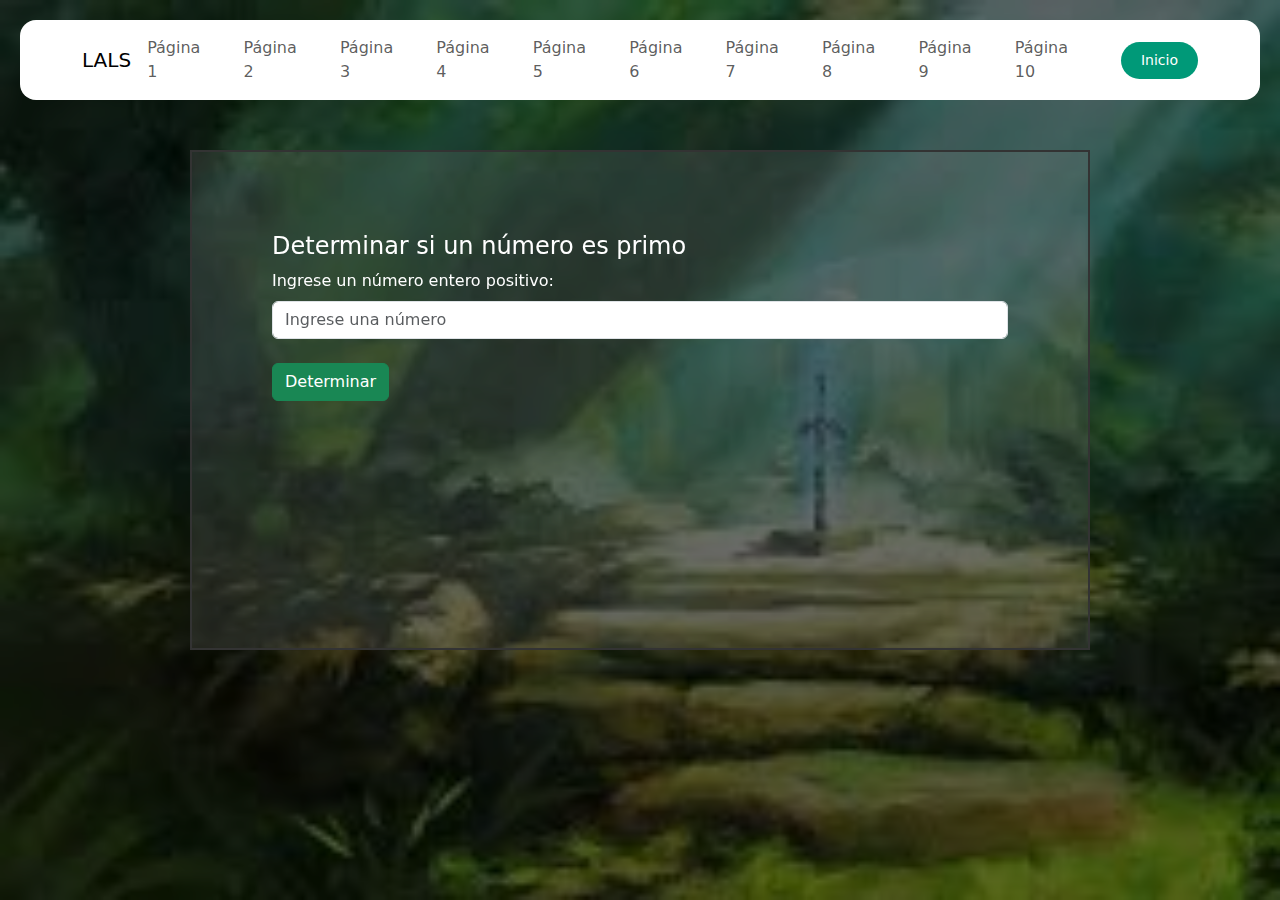
<file: problema9.html>
<!DOCTYPE html>
<html lang="es">
<head>
    <meta charset="UTF-8">
    <meta name="viewport" content="width=device-width, initial-scale=1.0">
    <title>Pagina #9</title>
    <link rel="stylesheet" href="css/problema9.css">
    <script src="js/problema9.js"></script>
    <link href="https://cdn.jsdelivr.net/npm/bootstrap@5.3.3/dist/css/bootstrap.min.css" rel="stylesheet"
    integrity="sha384-QWTKZyjpPEjISv5WaRU9OFeRpok6YctnYmDr5pNlyT2bRjXh0JMhjY6hW+ALEwIH" crossorigin="anonymous">
</head>
<body>
 <!-- Navbar -->
 <nav class="navbar navbar-expand-lg fixed-top">
    <div class="container">
        <a class="navbar-brand me-auto" href="#">LALS</a>
        <div class="offcanvas offcanvas-end" tabindex="-1" id="offcanvasNavbar"
            aria-labelledby="offcanvasNavbarLabel">
            <div class="offcanvas-header">
                <h5 class="offcanvas-title" id="offcanvasNavbarLabel">LALS</h5>
                <button type="button" class="btn-close" data-bs-dismiss="offcanvas" aria-label="Close"></button>
            </div>
            <div class="offcanvas-body">
                <ul class="navbar-nav justify-content-center flex-grow-1 pe-3">
                    <li class="nav-item">
                        <a class="nav-link mx-lg-2" href="problema1.html">Página 1</a>
                    </li>
                    <li class="nav-item">
                        <a class="nav-link mx-lg-2" href="problema2.html">Página 2</a>
                    </li>
                    <li class="nav-item">
                        <a class="nav-link mx-lg-2" href="problema3.html">Página 3</a>
                    </li>
                    <li class="nav-item">
                        <a class="nav-link mx-lg-2" href="problema4.html">Página 4</a>
                    </li>
                    <li class="nav-item">
                        <a class="nav-link mx-lg-2" href="problema5.html">Página 5</a>
                    </li>
                    <li class="nav-item">
                        <a class="nav-link mx-lg-2" href="problema6.html">Página 6</a>
                    </li>
                    <li class="nav-item">
                        <a class="nav-link mx-lg-2" href="problema7.html">Página 7</a>
                    </li>
                    <li class="nav-item">
                        <a class="nav-link mx-lg-2" href="problema8.html">Página 8</a>
                    </li>
                    <li class="nav-item">
                        <a class="nav-link mx-lg-2" href="problema9.html">Página 9</a>
                    </li>
                    <li class="nav-item">
                        <a class="nav-link mx-lg-2" href="problema10.html">Página 10</a>
                    </li>
                </ul>
            </div>
        </div>
        <a href="index.html" class="loging-buttom">Inicio</a>
        <button class="navbar-toggler pe-0" type="button" data-bs-toggle="offcanvas" data-bs-target="#offcanvasNavbar"
        aria-controls="offcanvasNavbar" aria-label="Toggle navigation">
        <span class="navbar-toggler-icon"></span>
    </button>
    </div>
</nav>
<!-- End Navbar -->

<!-- Hero section -->
<section class="hero-section">
    <main>
        <div class="caja">
            <h1>Determinar si un número es primo</h1>
            <div>
                <label for="numero" class="form-label">Ingrese un número entero positivo:</label>
                <input type="number" class="form-control" id="numero" placeholder="Ingrese una número" required>
            </div>
            <br>
            <button class="btn btn-success" style="text-align: center;" onclick="determinarPrimo()">Determinar</button>
            <div style="text-align: center;" id="resultado"></div>
        </div>
    </main>
</section>

<!-- Boostrap JS -->
<script src="https://cdn.jsdelivr.net/npm/bootstrap@5.3.3/dist/js/bootstrap.bundle.min.js"
    integrity="sha384-YvpcrYf0tY3lHB60NNkmXc5s9fDVZLESaAA55NDzOxhy9GkcIdslK1eN7N6jIeHz"
    crossorigin="anonymous"></script>
</body>
</html>
</file>
<file: css/problema1.css>
.navbar{
    background: linear-gradient(90deg, #e3ffe7 0%, #d9e7ff 100%);
    height: 80px;
    margin: 20px;
    border-radius: 16px;
    padding: 0.5rem;
}
.navbar-brand {
    font-weight: 500;
    color: #009970;
    font-size: 24px;
    transition: 0.3s color;
}

.loging-buttom {
    background-color: #009978;
    color: #fff;
    font-size: 14px;
    padding: 8px 20px;
    border-radius: 50px;
    text-decoration: none;
    transition: 0.3s background-color;
}

.loging-buttom:hover {
    background-color: #00b383;
}

.navbar-toggler {
    border: none;
    font-size: 1.25rem;
}

.navbar-toggler:focus,
.btn-close:focus {
    box-shadow: none;
    outline: none;
}

.nav-link {
    color: #666777;
    font-weight: 500;
    position: relative;
}

.nav-link:hover,
.nav-link .active {
    color: #000;
}

@media (min-width: 991px) {
    .nav-link::before {
        content: "";
        position: absolute;
        bottom: 0;
        left: 50%;
        transform: translateX(-50%);
        width: 100%;
        height: 2px;
        background-color: #009970;
        visibility: hidden;
        transition: 0.3s ease-in-out;
    }

    .nav-link:hover::before,
    .nav-link.active::before {
        width: 100%;
        visibility: visible;
    }
}

.hero-section {
    background: url([data-uri]);
    background-size: cover;
    width: 100%;
    height: 100vh;
}
.hero-section::before{
    background-color: rgba(0, 0, 0,0.6);
    content: "";
    position: absolute;
    top: 0;
    right: 0;
    bottom: 0;
    left: 0;
}
main{
    width: 100%;
    height: 600px;
    display: flex;
    align-items: center;
    justify-content: space-between;
    padding: 150px;
}
.caja {
    width: 900px;
    height: 500px;
    backdrop-filter: invert(10%);
    border: 2px solid #333;
    padding: 50px;
    box-sizing: border-box;
    margin: auto;
    color: #fff;
}
</file>
<file: css/problema10.css>
.navbar{
    background-color: #fff;
    height: 80px;
    margin: 20px;
    border-radius: 16px;
    padding: 0.5rem;
}
.navbar-brand {
    font-weight: 500;
    color: #009970;
    font-size: 24px;
    transition: 0.3s color;
}

.loging-buttom {
    background-color: #009978;
    color: #fff;
    font-size: 14px;
    padding: 8px 20px;
    border-radius: 50px;
    text-decoration: none;
    transition: 0.3s background-color;
}

.loging-buttom:hover {
    background-color: #00b383;
}

.navbar-toggler {
    border: none;
    font-size: 1.25rem;
}

.navbar-toggler:focus,
.btn-close:focus {
    box-shadow: none;
    outline: none;
}

.nav-link {
    color: #666777;
    font-weight: 500;
    position: relative;
}

.nav-link:hover,
.nav-link .active {
    color: #000;
}

@media (min-width: 991px) {
    .nav-link::before {
        content: "";
        position: absolute;
        bottom: 0;
        left: 50%;
        transform: translateX(-50%);
        width: 100%;
        height: 2px;
        background-color: #009970;
        visibility: hidden;
        transition: 0.3s ease-in-out;
    }

    .nav-link:hover::before,
    .nav-link.active::before {
        width: 100%;
        visibility: visible;
    }
}

.hero-section {
    background: url([data-uri]);
    background-size: cover;
    width: 100%;
    height: 100vh;
}
.hero-section::before{
    background-color: rgba(0, 0, 0,0.6);
    content: "";
    position: absolute;
    top: 0;
    right: 0;
    bottom: 0;
    left: 0;
}
.hero-section .container{
    height: 100vh;
    z-index: 1;
    position: relative;
}
.hero-section h1{
    font-size: 1.5em;
}
.hero-section h2{
    font-size: 1.2em;
}
main{
    width: 100%;
    height: 600px;
    display: flex;
    align-items: center;
    justify-content: space-between;
    padding: 150px;
}
.caja {
    width: 900px;
    height: 500px;
    backdrop-filter: invert(10%);
    border: 2px solid #333;
    padding: 80px;
    box-sizing: border-box;
    margin: auto;
    color: #fff;
}
</file>
<file: css/problema2.css>
.navbar{
    background-color: #fff;
    height: 80px;
    margin: 20px;
    border-radius: 16px;
    padding: 0.5rem;
}
.navbar-brand {
    font-weight: 500;
    color: #009970;
    font-size: 24px;
    transition: 0.3s color;
}

.loging-buttom {
    background-color: #009978;
    color: #fff;
    font-size: 14px;
    padding: 8px 20px;
    border-radius: 50px;
    text-decoration: none;
    transition: 0.3s background-color;
}

.loging-buttom:hover {
    background-color: #00b383;
}

.navbar-toggler {
    border: none;
    font-size: 1.25rem;
}

.navbar-toggler:focus,
.btn-close:focus {
    box-shadow: none;
    outline: none;
}

.nav-link {
    color: #666777;
    font-weight: 500;
    position: relative;
}

.nav-link:hover,
.nav-link .active {
    color: #000;
}

@media (min-width: 991px) {
    .nav-link::before {
        content: "";
        position: absolute;
        bottom: 0;
        left: 50%;
        transform: translateX(-50%);
        width: 100%;
        height: 2px;
        background-color: #009970;
        visibility: hidden;
        transition: 0.3s ease-in-out;
    }

    .nav-link:hover::before,
    .nav-link.active::before {
        width: 100%;
        visibility: visible;
    }
}

.hero-section {
    background: url([data-uri]);
    background-size: cover;
    width: 100%;
    height: 100vh;
}
.hero-section::before{
    background-color: rgba(0, 0, 0,0.6);
    content: "";
    position: absolute;
    top: 0;
    right: 0;
    bottom: 0;
    left: 0;
}
main{
    width: 100%;
    height: 600px;
    display: flex;
    align-items: center;
    justify-content: space-between;
    padding: 150px;
}
.caja {
    width: 900px;
    height: 500px;
    backdrop-filter: invert(10%);
    border: 2px solid #333;
    padding: 80px;
    box-sizing: border-box;
    margin: auto;
    color: #fff;
}
</file>
<file: css/problema3.css>
.navbar{
    background-color: #fff;
    height: 80px;
    margin: 20px;
    border-radius: 16px;
    padding: 0.5rem;
}
.navbar-brand {
    font-weight: 500;
    color: #009970;
    font-size: 24px;
    transition: 0.3s color;
}

.loging-buttom {
    background-color: #009978;
    color: #fff;
    font-size: 14px;
    padding: 8px 20px;
    border-radius: 50px;
    text-decoration: none;
    transition: 0.3s background-color;
}

.loging-buttom:hover {
    background-color: #00b383;
}

.navbar-toggler {
    border: none;
    font-size: 1.25rem;
}

.navbar-toggler:focus,
.btn-close:focus {
    box-shadow: none;
    outline: none;
}

.nav-link {
    color: #666777;
    font-weight: 500;
    position: relative;
}

.nav-link:hover,
.nav-link .active {
    color: #000;
}

@media (min-width: 991px) {
    .nav-link::before {
        content: "";
        position: absolute;
        bottom: 0;
        left: 50%;
        transform: translateX(-50%);
        width: 100%;
        height: 2px;
        background-color: #009970;
        visibility: hidden;
        transition: 0.3s ease-in-out;
    }

    .nav-link:hover::before,
    .nav-link.active::before {
        width: 100%;
        visibility: visible;
    }
}

.hero-section {
    background: url([data-uri]);
    background-size: cover;
    width: 100%;
    height: 100vh;
}
.hero-section::before{
    background-color: rgba(0, 0, 0,0.6);
    content: "";
    position: absolute;
    top: 0;
    right: 0;
    bottom: 0;
    left: 0;
}
.hero-section .container{
    height: 100vh;
    z-index: 1;
    position: relative;
}
.hero-section h1{
    font-size: 1.5em;
}
.hero-section h2{
    font-size: 1.2em;
}
main{
    width: 100%;
    height: 600px;
    display: flex;
    align-items: center;
    justify-content: space-between;
    padding: 150px;
}
.caja {
    width: 900px;
    height: 500px;
    backdrop-filter: invert(10%);
    border: 2px solid #333;
    padding: 80px;
    box-sizing: border-box;
    margin: auto;
    color: #fff;
}
</file>
<file: css/problema4.css>
.navbar{
    background-color: #fff;
    height: 80px;
    margin: 20px;
    border-radius: 16px;
    padding: 0.5rem;
}
.navbar-brand {
    font-weight: 500;
    color: #009970;
    font-size: 24px;
    transition: 0.3s color;
}

.loging-buttom {
    background-color: #009978;
    color: #fff;
    font-size: 14px;
    padding: 8px 20px;
    border-radius: 50px;
    text-decoration: none;
    transition: 0.3s background-color;
}

.loging-buttom:hover {
    background-color: #00b383;
}

.navbar-toggler {
    border: none;
    font-size: 1.25rem;
}

.navbar-toggler:focus,
.btn-close:focus {
    box-shadow: none;
    outline: none;
}

.nav-link {
    color: #666777;
    font-weight: 500;
    position: relative;
}

.nav-link:hover,
.nav-link .active {
    color: #000;
}

@media (min-width: 991px) {
    .nav-link::before {
        content: "";
        position: absolute;
        bottom: 0;
        left: 50%;
        transform: translateX(-50%);
        width: 100%;
        height: 2px;
        background-color: #009970;
        visibility: hidden;
        transition: 0.3s ease-in-out;
    }

    .nav-link:hover::before,
    .nav-link.active::before {
        width: 100%;
        visibility: visible;
    }
}

.hero-section {
    background: url([data-uri]);
    background-size: cover;
    width: 100%;
    height: 100vh;
}
.hero-section::before{
    background-color: rgba(0, 0, 0,0.6);
    content: "";
    position: absolute;
    top: 0;
    right: 0;
    bottom: 0;
    left: 0;
}
.hero-section .container{
    height: 100vh;
    z-index: 1;
    position: relative;
}
.hero-section h1{
    font-size: 1.5em;
}
.hero-section h2{
    font-size: 1.2em;
}
main{
    width: 100%;
    height: 600px;
    display: flex;
    align-items: center;
    justify-content: space-between;
    padding: 150px;
}
.caja {
    width: 900px;
    height: 500px;
    backdrop-filter: invert(10%);
    border: 2px solid #333;
    padding: 80px;
    box-sizing: border-box;
    margin: auto;
    color: #fff;
}
</file>
<file: css/problema5.css>
.navbar{
    background-color: #fff;
    height: 80px;
    margin: 20px;
    border-radius: 16px;
    padding: 0.5rem;
}
.navbar-brand {
    font-weight: 500;
    color: #009970;
    font-size: 24px;
    transition: 0.3s color;
}

.loging-buttom {
    background-color: #009978;
    color: #fff;
    font-size: 14px;
    padding: 8px 20px;
    border-radius: 50px;
    text-decoration: none;
    transition: 0.3s background-color;
}

.loging-buttom:hover {
    background-color: #00b383;
}

.navbar-toggler {
    border: none;
    font-size: 1.25rem;
}

.navbar-toggler:focus,
.btn-close:focus {
    box-shadow: none;
    outline: none;
}

.nav-link {
    color: #666777;
    font-weight: 500;
    position: relative;
}

.nav-link:hover,
.nav-link .active {
    color: #000;
}

@media (min-width: 991px) {
    .nav-link::before {
        content: "";
        position: absolute;
        bottom: 0;
        left: 50%;
        transform: translateX(-50%);
        width: 100%;
        height: 2px;
        background-color: #009970;
        visibility: hidden;
        transition: 0.3s ease-in-out;
    }

    .nav-link:hover::before,
    .nav-link.active::before {
        width: 100%;
        visibility: visible;
    }
}

.hero-section {
    background: url([data-uri]);
    background-size: cover;
    width: 100%;
    height: 100vh;
}
.hero-section::before{
    background-color: rgba(0, 0, 0,0.6);
    content: "";
    position: absolute;
    top: 0;
    right: 0;
    bottom: 0;
    left: 0;
}
.hero-section .container{
    height: 100vh;
    z-index: 1;
    position: relative;
}
.hero-section h1{
    font-size: 1.5em;
}
.hero-section h2{
    font-size: 1.2em;
}
main{
    width: 100%;
    height: 600px;
    display: flex;
    align-items: center;
    justify-content: space-between;
    padding: 150px;
}
.caja {
    width: 900px;
    height: 500px;
    backdrop-filter: invert(10%);
    border: 2px solid #333;
    padding: 80px;
    box-sizing: border-box;
    margin: auto;
    color: #fff;
}
</file>
<file: css/problema6.css>
.navbar{
    background-color: #fff;
    height: 80px;
    margin: 20px;
    border-radius: 16px;
    padding: 0.5rem;
}
.navbar-brand {
    font-weight: 500;
    color: #009970;
    font-size: 24px;
    transition: 0.3s color;
}

.loging-buttom {
    background-color: #009978;
    color: #fff;
    font-size: 14px;
    padding: 8px 20px;
    border-radius: 50px;
    text-decoration: none;
    transition: 0.3s background-color;
}

.loging-buttom:hover {
    background-color: #00b383;
}

.navbar-toggler {
    border: none;
    font-size: 1.25rem;
}

.navbar-toggler:focus,
.btn-close:focus {
    box-shadow: none;
    outline: none;
}

.nav-link {
    color: #666777;
    font-weight: 500;
    position: relative;
}

.nav-link:hover,
.nav-link .active {
    color: #000;
}

@media (min-width: 991px) {
    .nav-link::before {
        content: "";
        position: absolute;
        bottom: 0;
        left: 50%;
        transform: translateX(-50%);
        width: 100%;
        height: 2px;
        background-color: #009970;
        visibility: hidden;
        transition: 0.3s ease-in-out;
    }

    .nav-link:hover::before,
    .nav-link.active::before {
        width: 100%;
        visibility: visible;
    }
}

.hero-section {
    background: url([data-uri]);
    background-size: cover;
    width: 100%;
    height: 100vh;
}
.hero-section::before{
    background-color: rgba(0, 0, 0,0.6);
    content: "";
    position: absolute;
    top: 0;
    right: 0;
    bottom: 0;
    left: 0;
}
.hero-section .container{
    height: 100vh;
    z-index: 1;
    position: relative;
}
.hero-section h1{
    font-size: 1.5em;
}
.hero-section h2{
    font-size: 1.2em;
}
main{
    width: 100%;
    height: 600px;
    display: flex;
    align-items: center;
    justify-content: space-between;
    padding: 150px;
}
.caja {
    width: 900px;
    height: 500px;
    backdrop-filter: invert(10%);
    border: 2px solid #333;
    padding: 80px;
    box-sizing: border-box;
    margin: auto;
    color: #fff;
}
</file>
<file: css/problema7.css>
.navbar{
    background-color: #fff;
    height: 80px;
    margin: 20px;
    border-radius: 16px;
    padding: 0.5rem;
}
.navbar-brand {
    font-weight: 500;
    color: #009970;
    font-size: 24px;
    transition: 0.3s color;
}

.loging-buttom {
    background-color: #009978;
    color: #fff;
    font-size: 14px;
    padding: 8px 20px;
    border-radius: 50px;
    text-decoration: none;
    transition: 0.3s background-color;
}

.loging-buttom:hover {
    background-color: #00b383;
}

.navbar-toggler {
    border: none;
    font-size: 1.25rem;
}

.navbar-toggler:focus,
.btn-close:focus {
    box-shadow: none;
    outline: none;
}

.nav-link {
    color: #666777;
    font-weight: 500;
    position: relative;
}

.nav-link:hover,
.nav-link .active {
    color: #000;
}

@media (min-width: 991px) {
    .nav-link::before {
        content: "";
        position: absolute;
        bottom: 0;
        left: 50%;
        transform: translateX(-50%);
        width: 100%;
        height: 2px;
        background-color: #009970;
        visibility: hidden;
        transition: 0.3s ease-in-out;
    }

    .nav-link:hover::before,
    .nav-link.active::before {
        width: 100%;
        visibility: visible;
    }
}

.hero-section {
    background: url([data-uri]);
    background-size: cover;
    width: 100%;
    height: 100vh;
}
.hero-section::before{
    background-color: rgba(0, 0, 0,0.6);
    content: "";
    position: absolute;
    top: 0;
    right: 0;
    bottom: 0;
    left: 0;
}
.hero-section .container{
    height: 100vh;
    z-index: 1;
    position: relative;
}
.hero-section h1{
    font-size: 1.5em;
}
.hero-section h2{
    font-size: 1.2em;
}
main{
    width: 100%;
    height: 600px;
    display: flex;
    align-items: center;
    justify-content: space-between;
    padding: 150px;
}
.caja {
    width: 900px;
    height: 500px;
    backdrop-filter: invert(10%);
    border: 2px solid #333;
    padding: 80px;
    box-sizing: border-box;
    margin: auto;
    color: #fff;
}
</file>
<file: css/problema8.css>
.navbar{
    background-color: #fff;
    height: 80px;
    margin: 20px;
    border-radius: 16px;
    padding: 0.5rem;
}
.navbar-brand {
    font-weight: 500;
    color: #009970;
    font-size: 24px;
    transition: 0.3s color;
}

.loging-buttom {
    background-color: #009978;
    color: #fff;
    font-size: 14px;
    padding: 8px 20px;
    border-radius: 50px;
    text-decoration: none;
    transition: 0.3s background-color;
}

.loging-buttom:hover {
    background-color: #00b383;
}

.navbar-toggler {
    border: none;
    font-size: 1.25rem;
}

.navbar-toggler:focus,
.btn-close:focus {
    box-shadow: none;
    outline: none;
}

.nav-link {
    color: #666777;
    font-weight: 500;
    position: relative;
}

.nav-link:hover,
.nav-link .active {
    color: #000;
}

@media (min-width: 991px) {
    .nav-link::before {
        content: "";
        position: absolute;
        bottom: 0;
        left: 50%;
        transform: translateX(-50%);
        width: 100%;
        height: 2px;
        background-color: #009970;
        visibility: hidden;
        transition: 0.3s ease-in-out;
    }

    .nav-link:hover::before,
    .nav-link.active::before {
        width: 100%;
        visibility: visible;
    }
}

.hero-section {
    background: url([data-uri]);
    background-size: cover;
    width: 100%;
    height: 100vh;
}
.hero-section::before{
    background-color: rgba(0, 0, 0,0.6);
    content: "";
    position: absolute;
    top: 0;
    right: 0;
    bottom: 0;
    left: 0;
}
.hero-section .container{
    height: 100vh;
    z-index: 1;
    position: relative;
}
.hero-section h1{
    font-size: 1.5em;
}
.hero-section h2{
    font-size: 1.2em;
}
main{
    width: 100%;
    height: 600px;
    display: flex;
    align-items: center;
    justify-content: space-between;
    padding: 150px;
}
.caja {
    width: 900px;
    height: 500px;
    backdrop-filter: invert(10%);
    border: 2px solid #333;
    padding: 80px;
    box-sizing: border-box;
    margin: auto;
    color: #fff;
}
</file>
<file: css/problema9.css>
.navbar{
    background-color: #fff;
    height: 80px;
    margin: 20px;
    border-radius: 16px;
    padding: 0.5rem;
}
.navbar-brand {
    font-weight: 500;
    color: #009970;
    font-size: 24px;
    transition: 0.3s color;
}

.loging-buttom {
    background-color: #009978;
    color: #fff;
    font-size: 14px;
    padding: 8px 20px;
    border-radius: 50px;
    text-decoration: none;
    transition: 0.3s background-color;
}

.loging-buttom:hover {
    background-color: #00b383;
}

.navbar-toggler {
    border: none;
    font-size: 1.25rem;
}

.navbar-toggler:focus,
.btn-close:focus {
    box-shadow: none;
    outline: none;
}

.nav-link {
    color: #666777;
    font-weight: 500;
    position: relative;
}

.nav-link:hover,
.nav-link .active {
    color: #000;
}

@media (min-width: 991px) {
    .nav-link::before {
        content: "";
        position: absolute;
        bottom: 0;
        left: 50%;
        transform: translateX(-50%);
        width: 100%;
        height: 2px;
        background-color: #009970;
        visibility: hidden;
        transition: 0.3s ease-in-out;
    }

    .nav-link:hover::before,
    .nav-link.active::before {
        width: 100%;
        visibility: visible;
    }
}

.hero-section {
    background: url([data-uri]);
    background-size: cover;
    width: 100%;
    height: 100vh;
}
.hero-section::before{
    background-color: rgba(0, 0, 0,0.6);
    content: "";
    position: absolute;
    top: 0;
    right: 0;
    bottom: 0;
    left: 0;
}
.hero-section .container{
    height: 100vh;
    z-index: 1;
    position: relative;
}
.hero-section h1{
    font-size: 1.5em;
}
.hero-section h2{
    font-size: 1.2em;
}
main{
    width: 100%;
    height: 600px;
    display: flex;
    align-items: center;
    justify-content: space-between;
    padding: 150px;
}
.caja {
    width: 900px;
    height: 500px;
    backdrop-filter: invert(10%);
    border: 2px solid #333;
    padding: 80px;
    box-sizing: border-box;
    margin: auto;
    color: #fff;
}
</file>
